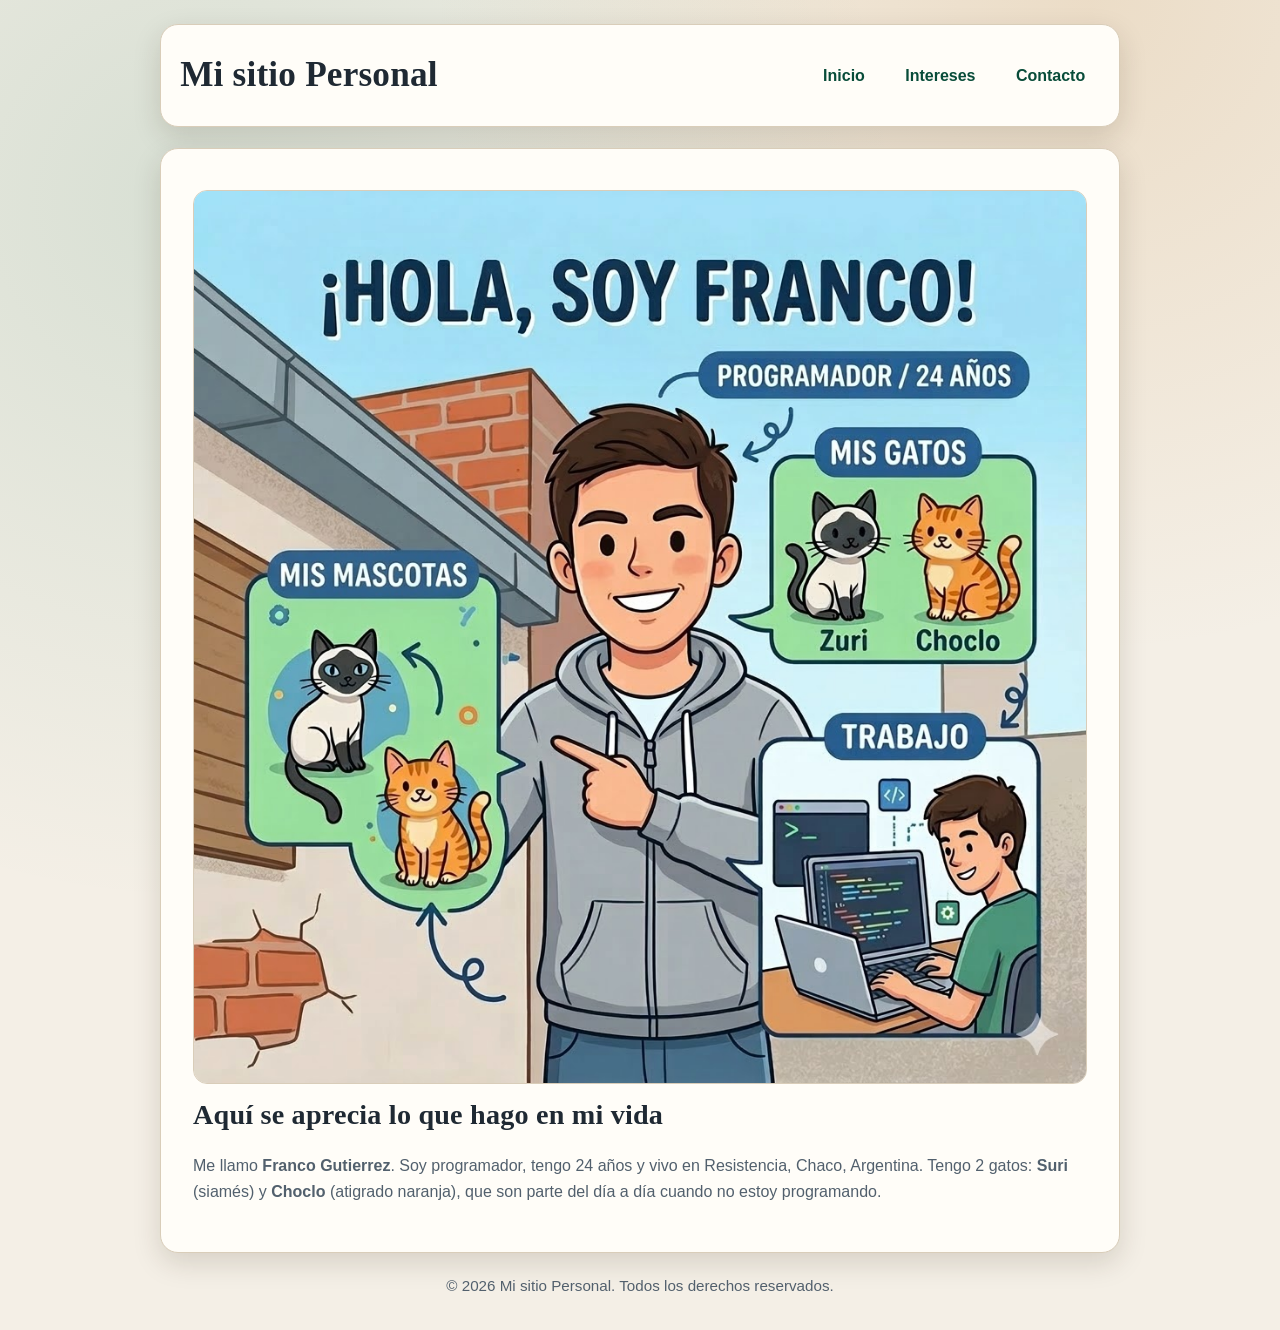
<file: index.html>
<!doctype html>
<html lang="en">
  <head>
    <meta charset="UTF-8" />
    <meta name="viewport" content="width=device-width, initial-scale=1.0" />
    <title>Mi ultimo sitio web</title>
    <link rel="stylesheet" href="styles.css" />
  </head>
  <body>
    <header>
      <h1>Mi sitio Personal</h1>
      <nav>
        <ul>
          <li><a href="index.html">Inicio</a></li>
          <li><a href="intereses.html">Intereses</a></li>
          <li><a href="contacto.html">Contacto</a></li>
        </ul>
      </nav>
    </header>
    <main>
      <img src="imgs/unnamed.jpg" alt="Infografía Franco Gutierrez" />
      <section aria-labelledby="vida-titulo">
        <h2 id="vida-titulo">Aquí se aprecia lo que hago en mi vida</h2>
        <p>
          Me llamo <strong>Franco Gutierrez</strong>. Soy programador, tengo 24 años y vivo en
          Resistencia, Chaco, Argentina. Tengo 2 gatos: <strong>Suri</strong> (siamés) y
          <strong>Choclo</strong> (atigrado naranja), que son parte del día a día cuando no estoy
          programando.
        </p>
      </section>
    </main>
    <footer>
      <p>&copy; 2026 Mi sitio Personal. Todos los derechos reservados.</p>
    </footer>
  </body>
</html>
</file>
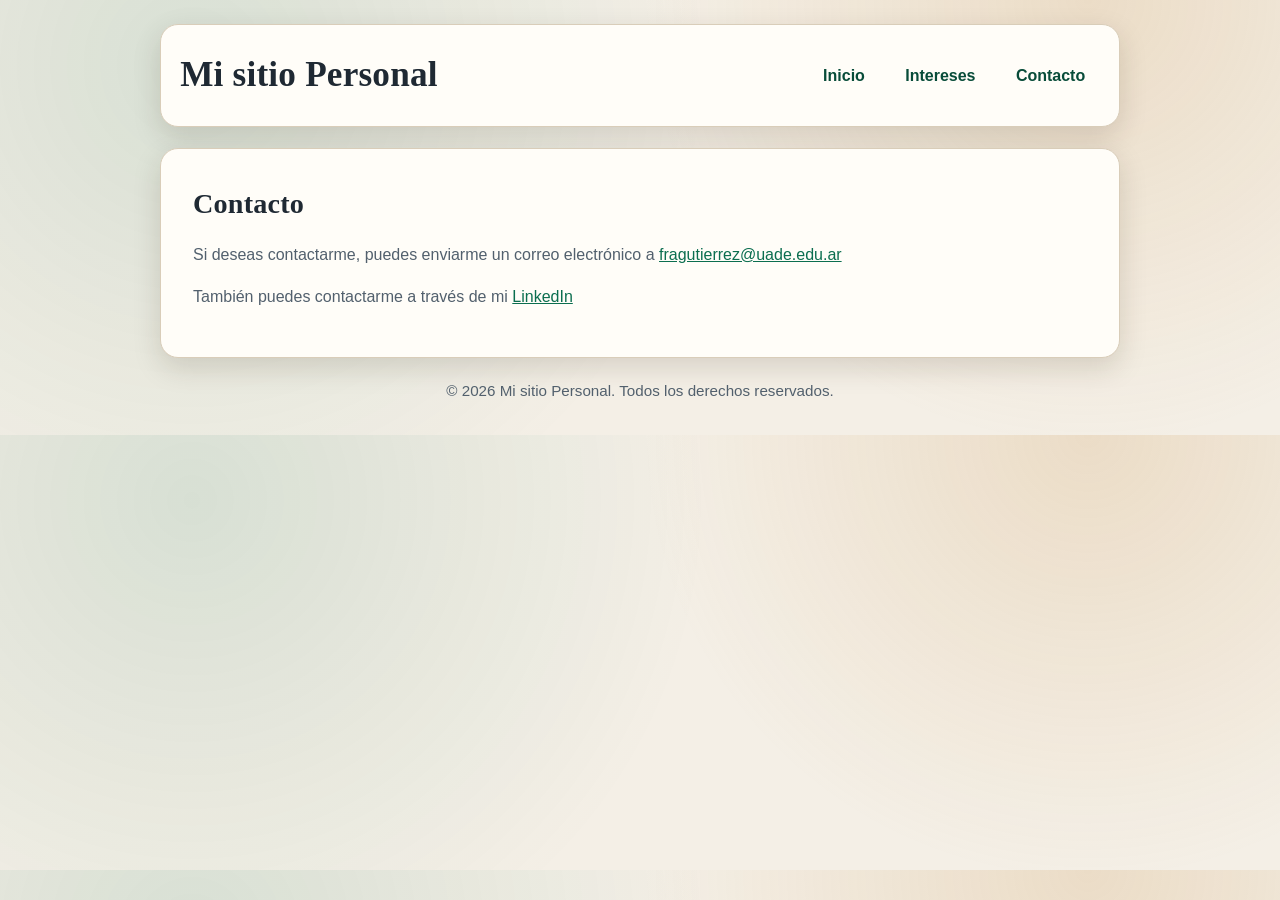
<file: contacto.html>
<!DOCTYPE html>
<html lang="en">
  <head>
    <meta charset="UTF-8" />
    <meta name="viewport" content="width=device-width, initial-scale=1.0" />
    <title>Mi ultimo sitio web - Contacto</title>
    <link rel="stylesheet" href="styles.css" />
  </head>
  <body>
    <header>
      <h1>Mi sitio Personal</h1>
      <nav>
        <ul>
          <li><a href="index.html">Inicio</a></li>
          <li><a href="intereses.html">Intereses</a></li>
          <li><a href="contacto.html">Contacto</a></li>
        </ul>
      </nav>
    </header>
    <main>
      <h2>Contacto</h2>
      <p>
        Si deseas contactarme, puedes enviarme un correo electrónico a
        <a href="mailto:fragutierrez@uade.edu.ar">fragutierrez@uade.edu.ar</a>
      </p>
      <p>
        También puedes contactarme a través de mi
        <a href="https://www.linkedin.com/in/francoegi/" target="_blank">LinkedIn</a>
      </p>
    </main>
    <footer>
      <p>&copy; 2026 Mi sitio Personal. Todos los derechos reservados.</p>
    </footer>
  </body>
</html>
</file>
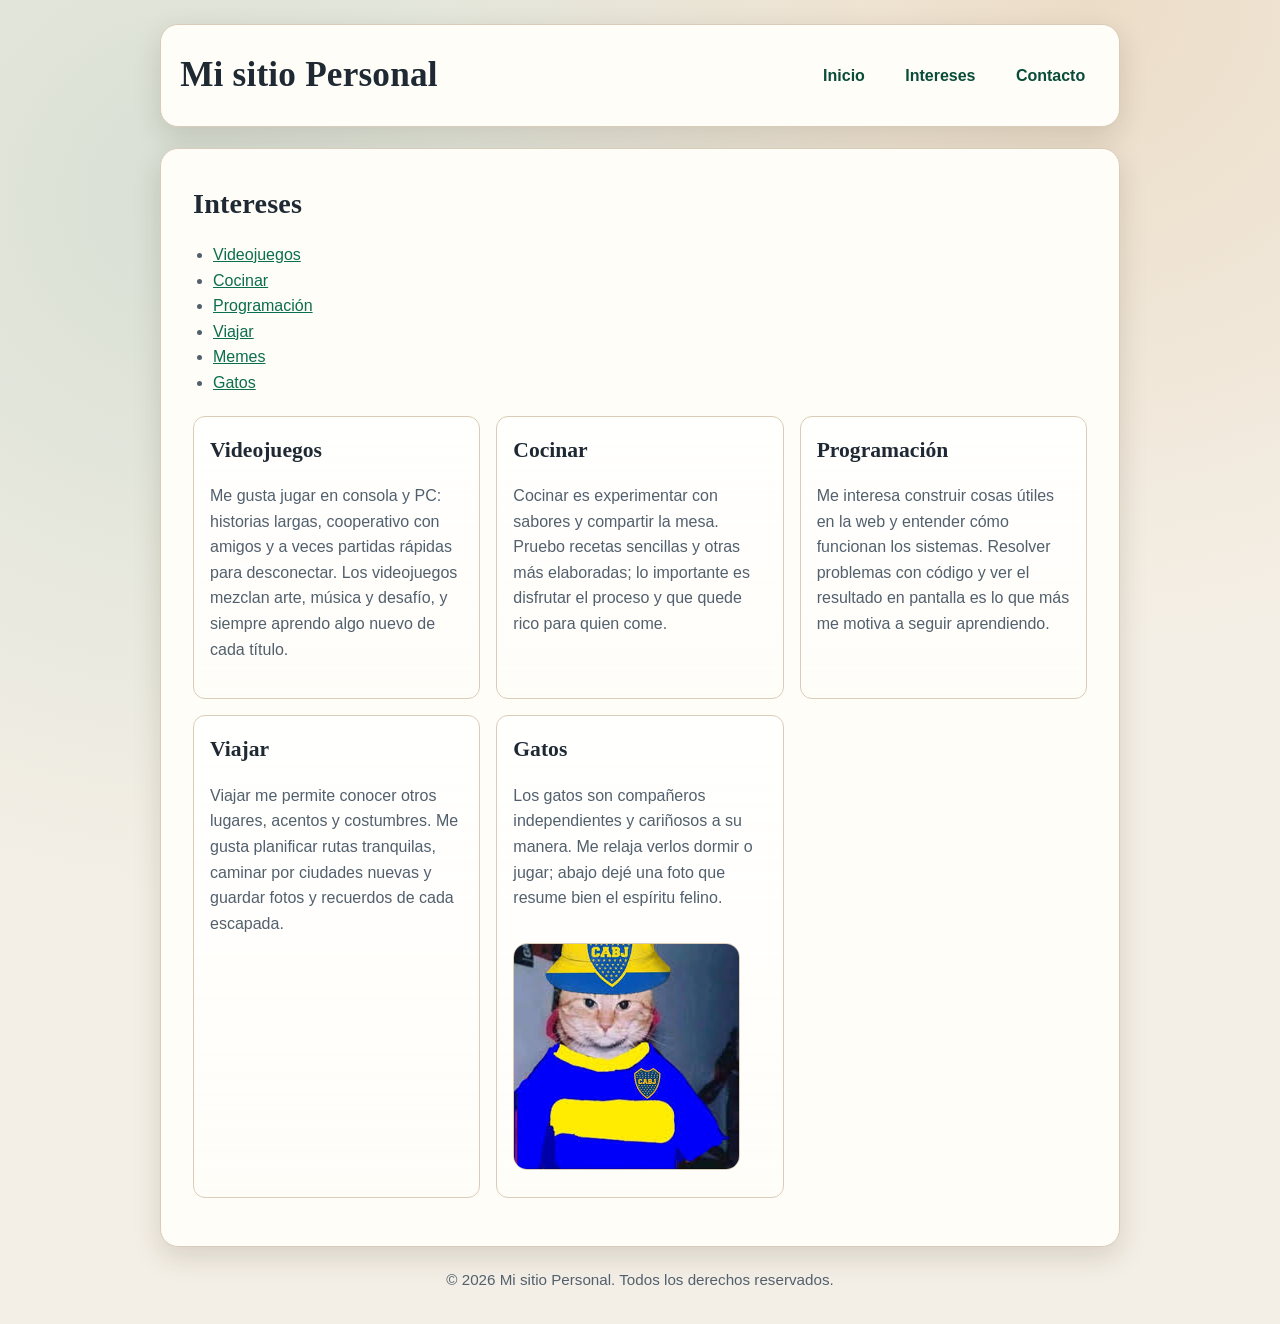
<file: intereses.html>
<!doctype html>
<html lang="en">
  <head>
    <meta charset="UTF-8" />
    <meta name="viewport" content="width=device-width, initial-scale=1.0" />
    <title>Mi ultimo sitio web - Intereses</title>
    <link rel="stylesheet" href="styles.css" />
  </head>
  <body>
    <header>
      <h1>Mi sitio Personal</h1>
      <nav>
        <ul>
          <li><a href="index.html">Inicio</a></li>
          <li><a href="intereses.html">Intereses</a></li>
          <li><a href="contacto.html">Contacto</a></li>
        </ul>
      </nav>
    </header>
    <main>
      <h2>Intereses</h2>
      <ul class="intereses-indice">
        <li><a href="#videojuegos">Videojuegos</a></li>
        <li><a href="#cocinar">Cocinar</a></li>
        <li><a href="#programacion">Programación</a></li>
        <li><a href="#viajar">Viajar</a></li>
        <li>
          <a href="https://r.mtdv.me/watch?v=1xfM9ViXbA">Memes</a>
        </li>
        <li><a href="#gatos">Gatos</a></li>
      </ul>

      <div class="intereses-grid">
      <section id="videojuegos" class="interes-seccion">
        <h3>Videojuegos</h3>
        <p>
          Me gusta jugar en consola y PC: historias largas, cooperativo con amigos y a veces
          partidas rápidas para desconectar. Los videojuegos mezclan arte, música y desafío, y
          siempre aprendo algo nuevo de cada título.
        </p>
      </section>

      </section>

      <section id="cocinar" class="interes-seccion">
        <h3>Cocinar</h3>
        <p>
          Cocinar es experimentar con sabores y compartir la mesa. Pruebo recetas sencillas y otras
          más elaboradas; lo importante es disfrutar el proceso y que quede rico para quien come.
        </p>
      </section>

      </section>

      <section id="programacion" class="interes-seccion">
        <h3>Programación</h3>
        <p>
          Me interesa construir cosas útiles en la web y entender cómo funcionan los sistemas.
          Resolver problemas con código y ver el resultado en pantalla es lo que más me motiva a
          seguir aprendiendo.
        </p>
      </section>

      </section>

      <section id="viajar" class="interes-seccion">
        <h3>Viajar</h3>
        <p>
          Viajar me permite conocer otros lugares, acentos y costumbres. Me gusta planificar rutas
          tranquilas, caminar por ciudades nuevas y guardar fotos y recuerdos de cada escapada.
        </p>
      </section>

      </section>

      <section id="gatos" class="interes-seccion">
        <h3>Gatos</h3>
        <p>
          Los gatos son compañeros independientes y cariñosos a su manera. Me relaja verlos dormir o
          jugar; abajo dejé una foto que resume bien el espíritu felino.
        </p>
        <img
          id="gato_bostero"
          src="[data-uri]"
          alt="gato bostero"
        />
      </section>
      </div>
    </main>
    <footer>
      <p>&copy; 2026 Mi sitio Personal. Todos los derechos reservados.</p>
    </footer>
  </body>
</html>
</file>
<file: styles.css>
:root {
  --bg: #f4efe6;
  --bg-accent: #e8dbc8;
  --surface: #fffdf8;
  --text: #1f2933;
  --muted: #52606d;
  --primary: #0b6e4f;
  --primary-dark: #084c39;
  --border: #d9cdb9;
  --shadow: 0 10px 28px rgba(48, 34, 15, 0.15);
}

* {
  box-sizing: border-box;
}

body {
  margin: 0;
  font-family: 'Trebuchet MS', 'Gill Sans', sans-serif;
  color: var(--text);
  background:
    radial-gradient(circle at 15% 15%, rgba(11, 110, 79, 0.12), transparent 45%),
    radial-gradient(circle at 85% 0%, rgba(201, 146, 74, 0.2), transparent 38%), var(--bg);
  line-height: 1.6;
}

header,
main,
footer {
  width: min(960px, 92vw);
  margin: 0 auto;
}

header {
  display: flex;
  flex-direction: column;
  align-items: center;
  margin-top: 1.5rem;
  background: var(--surface);
  border: 1px solid var(--border);
  border-radius: 18px;
  box-shadow: var(--shadow);
  padding: 1.4rem 1.2rem;
}

h1,
h2 {
  font-family: Georgia, 'Times New Roman', serif;
  margin: 0;
  letter-spacing: 0.2px;
}

h1 {
  font-size: clamp(1.7rem, 2.8vw, 2.2rem);
}

h2 {
  margin-bottom: 1rem;
  font-size: clamp(1.4rem, 2.2vw, 1.8rem);
}

h3 {
  font-family: Georgia, 'Times New Roman', serif;
  margin: 0 0 0.5rem;
  font-size: clamp(1.15rem, 1.8vw, 1.35rem);
  color: var(--text);
}

.intereses-indice {
  margin: 0 0 1.25rem;
  padding-left: 1.25rem;
}

.interes-seccion {
  scroll-margin-top: 0.75rem;
  padding-top: 1rem;
  margin-top: 0.25rem;
  border-top: 1px solid var(--border);
}

.interes-seccion:first-of-type {
  border-top: none;
  padding-top: 0;
  margin-top: 0;
}

nav ul {
  list-style: none;
  display: flex;
  gap: 0.7rem;
  padding: 0;
  margin: 1rem 0 0;
  flex-wrap: wrap;
}

nav a {
  display: inline-block;
  text-decoration: none;
  color: var(--primary-dark);
  font-weight: 700;
  padding: 0.5rem 0.85rem;
  border-radius: 999px;
  border: 1px solid transparent;
  transition:
    background-color 0.2s ease,
    color 0.2s ease,
    border-color 0.2s ease;
}

nav a:hover,
nav a:focus-visible {
  background-color: rgba(11, 110, 79, 0.13);
  border-color: rgba(11, 110, 79, 0.4);
  outline: none;
}

main {
  margin-top: 1.3rem;
  margin-bottom: 1.3rem;
  background: var(--surface);
  border: 1px solid var(--border);
  border-radius: 18px;
  box-shadow: var(--shadow);
  padding: clamp(1rem, 3vw, 2rem);
}

p,
li {
  color: var(--muted);
}

a {
  color: var(--primary);
}

a:hover {
  color: var(--primary-dark);
}

img {
  max-width: 100%;
  height: auto;
  border-radius: 14px;
  border: 1px solid var(--border);
}

main > img {
  margin-top: 0.6rem;
}

#gato_bostero {
  margin-top: 1rem;
}

/* Grid responsive para las secciones de intereses */
.intereses-grid {
  display: grid;
  grid-template-columns: repeat(auto-fit, minmax(240px, 1fr));
  gap: 1rem;
  margin-bottom: 1rem;
}

.intereses-grid .interes-seccion {
  background: linear-gradient(180deg, rgba(255, 255, 255, 0.9), var(--surface));
  border: 1px solid var(--border);
  border-radius: 12px;
  padding: 1rem;
  margin-top: 0; /* ya gestionado por el grid */
  padding-bottom: 1.25rem;
}

.intereses-grid .interes-seccion h3 {
  margin-top: 0;
}

footer {
  margin-bottom: 2rem;
  text-align: center;
  font-size: 0.95rem;
  color: var(--muted);
}

@media (min-width: 641px) {
  header {
    flex-direction: row;
    justify-content: space-between;
    align-items: center;
    gap: 1rem;
  }

  nav ul {
    margin-top: 0;
    justify-content: flex-end;
  }
}

@media (max-width: 640px) {
  header {
    margin-top: 1rem;
  }

  nav ul {
    gap: 0.5rem;
    justify-content: center;
  }

  nav a {
    font-size: 0.95rem;
    padding: 0.45rem 0.7rem;
  }
}
</file>
